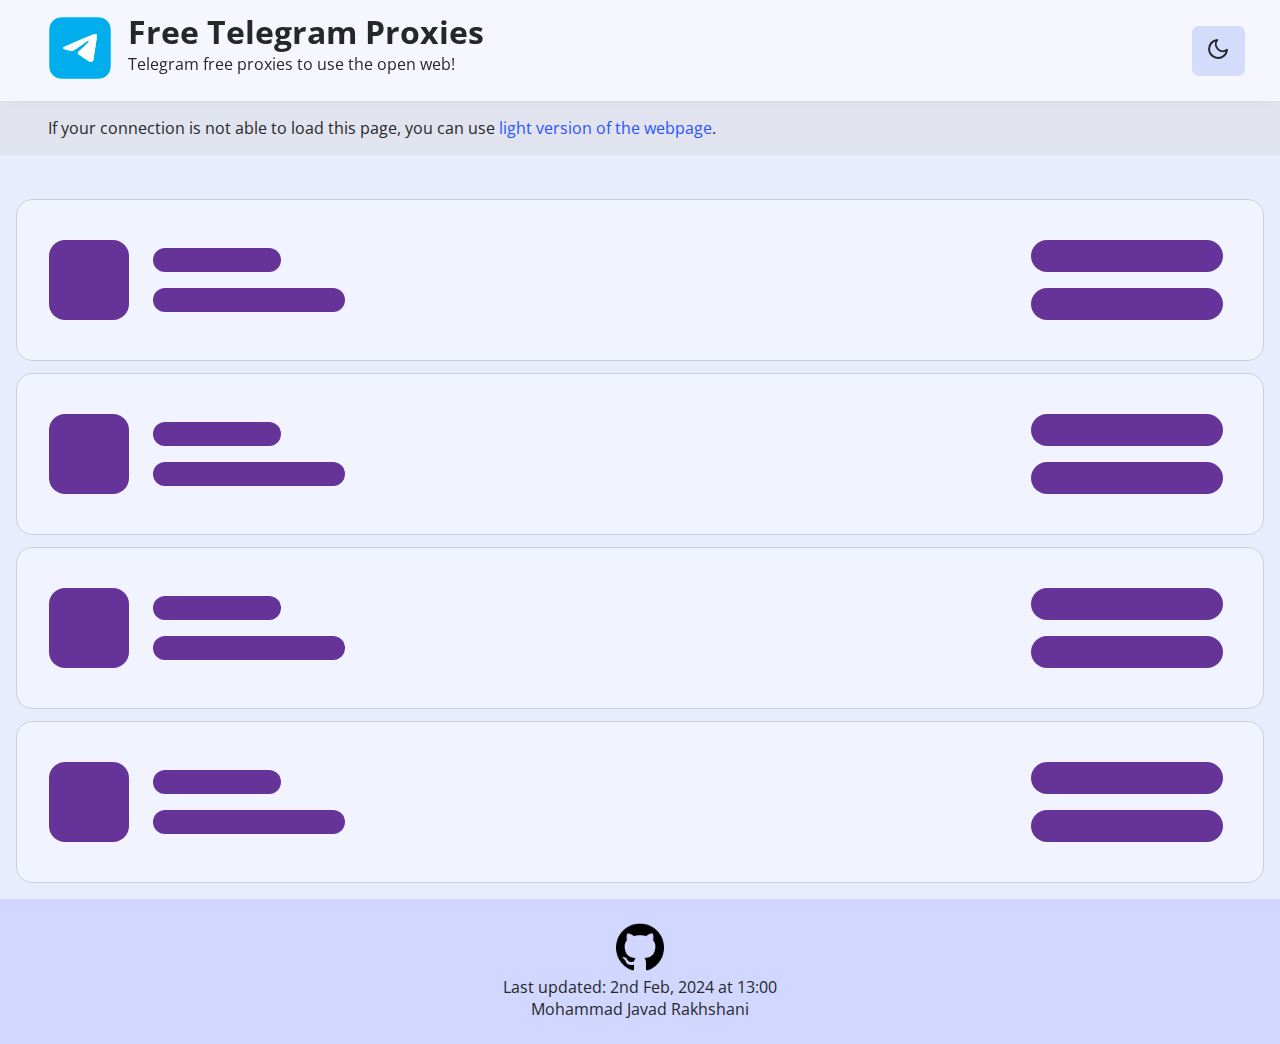
<file: index.html>
<!DOCTYPE html>
<html lang="en">
<head>
    <meta charset="UTF-8">
    <meta http-equiv='X-UA-Compatible' content='IE=edge,chrome=1'>

    <!-- Viewport Config -->
    <meta name="viewport" content="width=device-width, initial-scale=1.0">

    <!-- Title -->
    <title>Telegram Proxies</title>
    <meta property='og:title'  content='Telegram Free Proxies'>
    <meta name='twitter:title' content='Telegram Free Proxies'>

    <!-- Description -->
    <meta name='description'         content='Telegram Free proxies to use the open web!'>
    <meta property='og:description'  content='Telegram Free proxies to use the open web!'>
    <meta name='twitter:description' content='Telegram Free proxies to use the open web!'>

    <!-- Locale Config -->
    <meta property="og:locale" content="en_US">
    <meta property="og:locale:alternate" content="fa_IR">

    <!-- Keywords and Author config -->
    <meta name="keywords" content="Telegram, web, proxy, open">
    <meta name="author" content="Mohammad Javad Rakhshani">

    <!-- Iconset Config -->
    <link rel="shortcut icon" href="assets/favicons/icon.png" type="image/x-icon">
    <link rel='icon' type='image/png' href='assets/favicons/icon-32px.png'>
    <link rel='icon' sizes='128x128' href='assets/favicons/icon-128px.png'>
    <link rel='apple-touch-icon' href='assets/favicons/icon-152px.png'>
    <meta name='msapplication-square310x310logo' content='assets/favicons/icon-310.png'>

    <!-- Add to home screen Config -->
    <meta name="mobile-web-app-capable" content="yes"/>
    <meta name="apple-mobile-web-app-capable" content="yes"/>
    <meta name='mobile-web-app-capable' content='yes'>
    <meta name='apple-mobile-web-app-capable' content='yes'>

    <!-- Theme Config -->
    <meta name='theme-color' content='#f6f7fe'>

    <!-- Stylesheet Config -->
    <link rel="stylesheet" href="assets/styles/main.css">
</head>
<body id="body">
    <noscript> This app needs JavaScript to work... </noscript>
    <header id="header">
        <div class="site-identity"> 
            <div class="logo">
                <img src="assets/favicons/icon.png" alt="" draggable="false">
            </div>
            <div class="info">
                <h1>Free Telegram Proxies</h1>
                <p>Telegram free proxies to use the open web!</p>
            </div>
        </div>
        <div class="header-btns">
            <button id="changeThemeBtn" class="btn btn-theme" onclick="changeTheme()"">
                <svg xmlns="http://www.w3.org/2000/svg" viewBox="0 0 24 24" width="24" height="24" class="main-grid-item-icon" fill="none" stroke="currentColor" stroke-linecap="round" stroke-linejoin="round" stroke-width="2">
                    <path d="M21 12.79A9 9 0 1 1 11.21 3 7 7 0 0 0 21 12.79z" />
                </svg>
            </button>
        </div>
    </header>

    <div class="notification" id="notification"><p>If your connection is not able to load this page, you can use <a href="light.html">light version of the webpage</a>.</p></div>
    
    <main id="container">
        
    <div class="card">
        <div class="card-info">
            <div class="card-emoji cube-loading">
                <span id="country-emoji"></span>
            </div>

            <div class="card-desc">
                <div class="line-loading"></div>
                <div class="line-loading-long"></div>
            </div>
        </div>
        
        <div class="card-buttons">
            <div class="btn-loading-long"></div>
            <div class="btn-loading-long"></div>
        </div>
        </div>
    </div>

    <div class="card">
        <div class="card-info">
            <div class="card-emoji cube-loading">
                <span id="country-emoji"></span>
            </div>

            <div class="card-desc">
                <div class="line-loading"></div>
                <div class="line-loading-long"></div>
            </div>
        </div>
        
        <div class="card-buttons">
            <div class="btn-loading-long"></div>
            <div class="btn-loading-long"></div>
        </div>
        </div>
    </div>

    <div class="card">
        <div class="card-info">
            <div class="card-emoji cube-loading">
                <span id="country-emoji"></span>
            </div>

            <div class="card-desc">
                <div class="line-loading"></div>
                <div class="line-loading-long"></div>
            </div>
        </div>
        
        <div class="card-buttons">
            <div class="btn-loading-long"></div>
            <div class="btn-loading-long"></div>
        </div>
        </div>
    </div>

    <div class="card">
        <div class="card-info">
            <div class="card-emoji cube-loading">
                <span id="country-emoji"></span>
            </div>

            <div class="card-desc">
                <div class="line-loading"></div>
                <div class="line-loading-long"></div>
            </div>
        </div>
        
        <div class="card-buttons">
            <div class="btn-loading-long"></div>
            <div class="btn-loading-long"></div>
        </div>
        </div>
    </div>

    </main>

    <footer id="footer"
        <a href="https://github.com/mohammadjr7/Telegram-proxy-ui"><img src="assets/imgs/github.png" alt="GitHub Project Link"></a>
        <p>Last updated: <time datetime="2024-02-02 13:00">2nd Feb, 2024 at 13:00</time> </p>
        <p>Mohammad Javad Rakhshani</p>
    </footer>

    <!-- Scripts -->
    <script src="assets/scripts/header.js"></script>
    <script src="assets/scripts/main.js"></script>
</body>
</html>
</file>
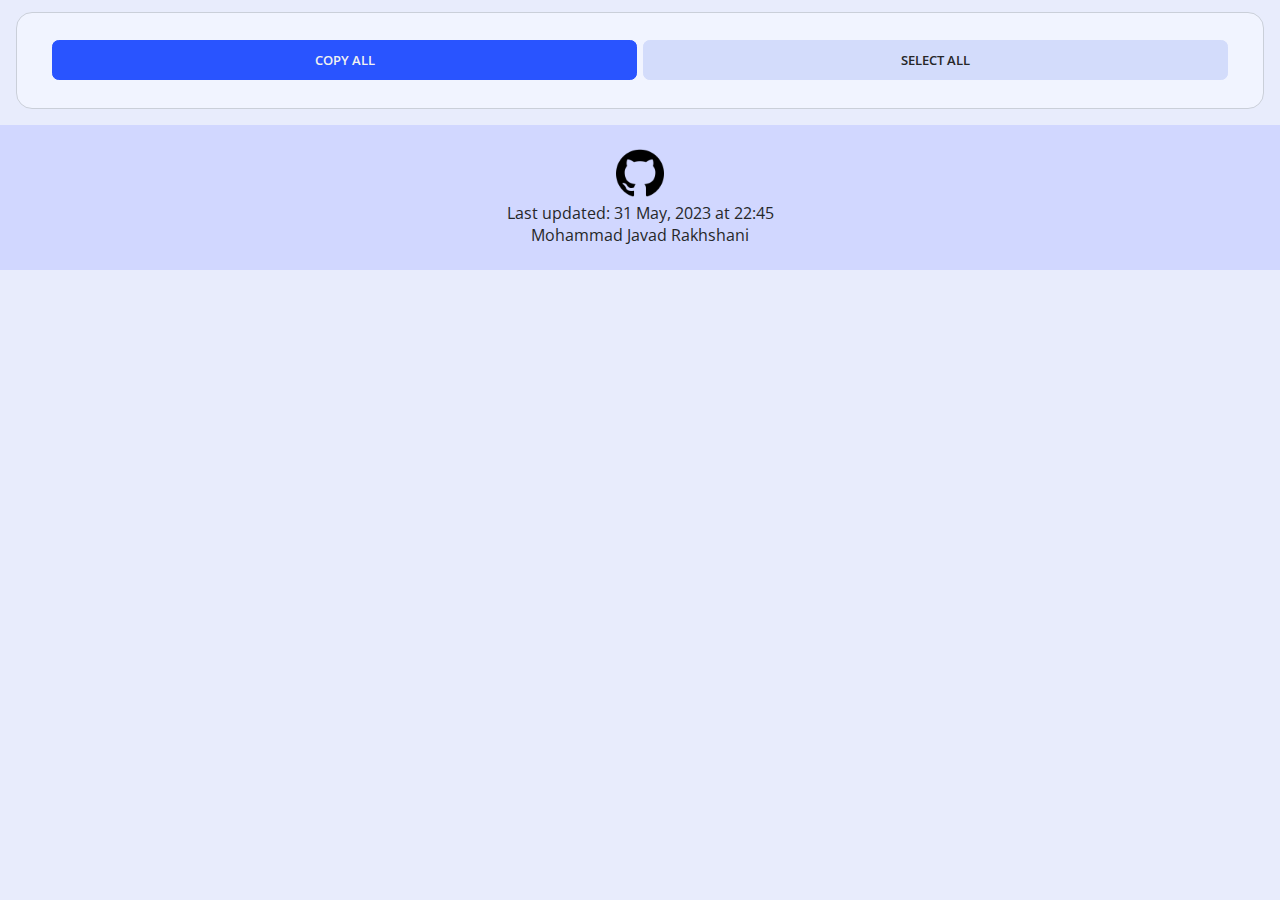
<file: light.html>
<!DOCTYPE html>
<html lang="en">
<head>
    <meta charset="UTF-8">
    <meta http-equiv='X-UA-Compatible' content='IE=edge,chrome=1'>

    <!-- Viewport Config -->
    <meta name="viewport" content="width=device-width, initial-scale=1.0">

    <!-- Title -->
    <title>Telegram Proxies</title>
    <meta property='og:title'  content='Telegram Free Proxies'>
    <meta name='twitter:title' content='Telegram Free Proxies'>

    <!-- Description -->
    <meta name='description'         content='Telegram Free proxies to use the open web!'>
    <meta property='og:description'  content='Telegram Free proxies to use the open web!'>
    <meta name='twitter:description' content='Telegram Free proxies to use the open web!'>

    <!-- Locale Config -->
    <meta property="og:locale" content="en_US">
    <meta property="og:locale:alternate" content="fa_IR">

    <!-- Keywords and Author config -->
    <meta name="keywords" content="Telegram, web, proxy, open">
    <meta name="author" content="Mohammad Javad Rakhshani">

    <!-- Iconset Config -->
    <link rel="shortcut icon" href="assets/favicons/icon.png" type="image/x-icon">
    <link rel='icon' type='image/png' href='assets/favicons/icon-32px.png'>
    <link rel='icon' sizes='128x128' href='assets/favicons/icon-128px.png'>
    <link rel='apple-touch-icon' href='assets/favicons/icon-152px.png'>
    <meta name='msapplication-square310x310logo' content='assets/favicons/icon-310.png'>

    <!-- Add to home screen Config -->
    <meta name='mobile-web-app-capable' content='yes'>
    <meta name='apple-mobile-web-app-capable' content='yes'>

    <!-- Theme Config -->
    <meta name='theme-color' content='#f6f7fe'>

    <!-- Stylesheet Config -->
    <link rel="stylesheet" href="assets/styles/main.css">
</head>
<body>
    <noscript> This app needs JavaScript to work... </noscript>

    <div class="card">
        <button onclick="copyAll()" class="btn btn-primary btn-full" id="copy-all-btn">Copy all</button>
        <button onclick="selectAll()" class="btn btn-full">Select all</button>
    </div>

    <main id="container-light">

    </main>

    <footer style="width: 100%">
        <a href="https://github.com/mohammadjr7/Telegram-proxy-ui"><img src="assets/imgs/github.png" alt="GitHub Project Link"></a>
        <p>Last updated: <time datetime="2023-05-31 22:45">31 May, 2023 at 22:45</time> </p>
        <p>Mohammad Javad Rakhshani</p>
        <!-- It wasn't touched, so the last update remains the same. -->
    </footer>

    <!-- Scripts -->
    <script src="assets/scripts/light.js"></script>
</body>
</html>
</file>
<file: assets/styles/main.css>
/*
* Telegram Proxies UI
* Mohammad Javad Rakhshani
* May-June, 2023
*/

/* Font config */
@import url('https://fonts.googleapis.com/css2?family=Noto+Emoji&family=Open+Sans:ital,wght@0,300;0,400;0,500;0,600;0,700;0,800;1,300;1,400;1,500;1,600;1,700;1,800&display=swap');

/* Components */
@import url('components/card.css');
@import url('components/button.css');
@import url('components/notification.css');

/* Variables */
:root {
    /* Light-mode colors */
    --color-haeder-background: #f6f7fe;
    --color-notification-background: #e1e3ef;
    --color-haeder-background-small: #f6f7fe55;
    --color-haeder-shadow: #292c4847;
    --color-main-background: #e8ecfc;
    --color-footer-background: #d1d7ff;
    --color-card-background: #F1F4FF;
    --color-card-border: #cacfd9;
    --color-card-border-hover: #63676e;
    --color-primary: #2954ff;
    --color-primary-pressed: #1934a2;
    --color-secondary: #d3dcfb;
    --color-secondary-pressed: #484c5a;
    --color-main-color: #262729;
    --color-onprimary-color: #f1f1f1;

    /* Drak-mode colors */
    --color-haeder-background-dark: #454545;
    --color-notification-background-dark: #2b2b2b;
    --color-haeder-background-small-dark: #10101087;
    --color-haeder-shadow-dark: #292c4847;
    --color-main-background-dark: #242527;
    --color-footer-background-dark: #313131;
    --color-card-background-dark: #313131;
    --color-card-border-dark: #434343;
    --color-card-border-hover-dark: #63676e;
    --color-primary-dark: #2954ff;
    --color-primary-pressed-dark: #1934a2;
    --color-secondary-dark: #3f4149;
    --color-secondary-pressed-dark: #282a32;
    --color-main-color-dark: #e0e5ef;
    --color-onprimary-color-dark: #f1f1f1;

    /* Site config */
    --font-main: "Open Sans";
    --blur-haeder-background-small: 15px;
}

/* Basic Document Config */
* {
    font-family: var(--font-main), sans-serif, system-ui, -apple-system;
    box-sizing: border-box;
    margin: 0;
    padding: 0;
}

body {
    transition: all 220ms ease-in-out;
    font-size: 16px;
    color: var(--color-main-color);
    background-color: var(--color-main-background);
}


header {
    background-color: var(--color-haeder-background);
    color: var(--color-main-color);
}

header {
    transition: all 500ms ease-in-out;
    position: sticky;
    padding: 0 2em;
    top: 0;
    z-index: 10; /* Highest z-index */
    user-select: none;
    display: flex;
    align-items: center;
    justify-content: space-between;
    margin-bottom: 2em;
    box-shadow: 0 0 15px -10px var(--color-haeder-shadow);
}

header.small {
    background-color: var(--color-haeder-background-small);
    backdrop-filter: blur(var(--blur-haeder-background-small));
    font-size: small;
    display: flex;
}

header.hidden {
    top: -15em;
}

header .logo img {
    width: 4em;
}
header .logo {
    margin: 1em;
}
header .info {
    margin-top: .65em;
    margin-right: 1em;
}

footer {
    transition: all 220ms ease-in-out;
    margin-top: 1em;
    padding: 1.5em;
    background-color: var(--color-footer-background);
    color: var(--color-main-color);
    text-align: center;
}
footer img {
    width: 3em;
}

.container-light {
    position: relative;
    width: 100vw;
}

.light-item {
    display: block;
    width: 100vw;
    padding: 1em;
}


.body-dark {
    color: var(--color-main-color-dark);
    background-color: var(--color-main-background-dark);
}

.header-dark {
    background-color: var(--color-haeder-background-dark);
    color: var(--color-main-color-dark);
}
.header-dark.small {
    background-color: var(--color-haeder-background-small-dark);
    color: var(--color-main-color-dark);
    backdrop-filter: blur(var(--blur-haeder-background-small));
    font-size: small;
    display: flex;
}
.header-btns {
    display: flex;
    align-items: center;
}
.site-identity {
    display: flex;
}

.footer-dark {
    background-color: var(--color-footer-background-dark);
    color: var(--color-main-color-dark);
}


@media only screen and (max-width: 600px)  {
    header .info {
        margin-top: 1.4em;
        font-size: smaller;
    }
    header {
        font-size: smaller;
    }

    .card {
        flex-direction: column;
        justify-content: center;
        align-items: center;
    }

    .card .card-info {
        margin: 1em 0;
    }
    .card .card-buttons {
        text-align: center;
        justify-content: center;
        align-self: center;
        width: 100%;
        margin: 2em 0 -1em;
    }
    .btn-loading-long {
        display: inline-block;
        width: 100%;
        height: 3em;
        border-radius: 1em;
        margin: 0.5em;
        background-color: rebeccapurple;
        user-select: none;
        animation-name: loading;
        animation-duration: 2s;
        animation-iteration-count: infinite;
    }    
}
</file>
